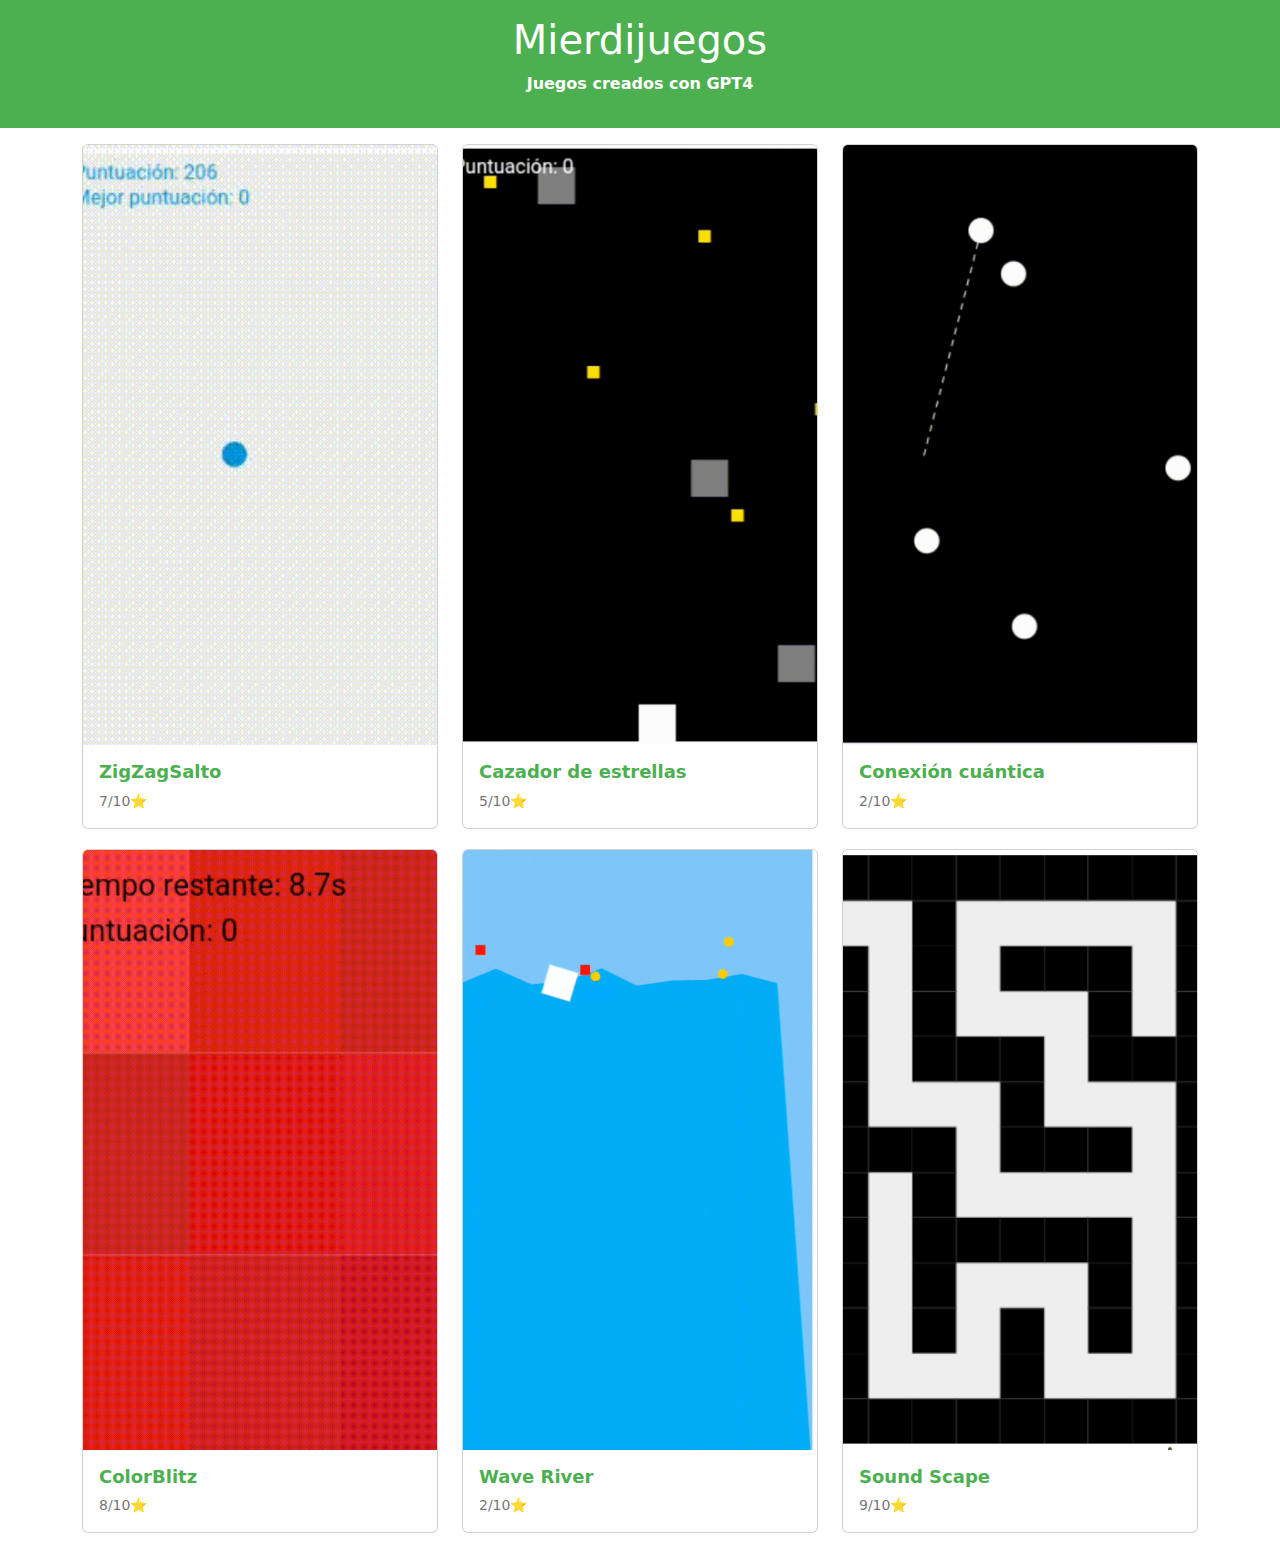
<file: index.html>
<!DOCTYPE html>
<html lang="es">
<head>
  <meta charset="UTF-8">
  <meta name="viewport" content="width=device-width, initial-scale=1.0">
  <title>Mierdijuegos</title>
  <link rel="stylesheet" href="src/styles.css">
  <link rel="preconnect" href="https://fonts.googleapis.com">
  <link rel="preconnect" href="https://fonts.gstatic.com" crossorigin>
  <link href="https://fonts.googleapis.com/css2?family=Roboto:wght@400;700&display=swap" rel="stylesheet">

  <link href="https://cdn.jsdelivr.net/npm/bootstrap@5.3.0-alpha1/dist/css/bootstrap.min.css" rel="stylesheet" crossorigin="anonymous">

</head>
<body>
  <div class="header">
    <h1>Mierdijuegos</h1>
    <p>Juegos creados con GPT4</p>
  </div>
  <div id="carouselExampleControls" class="carousel slide" data-bs-ride="carousel">
    <div class="container">
      <div class="row" id="card-container">
        <div class="carousel-inner">
        </div>
      </div>
      </div>
    </div>
    
    
  <script src="src/scripts.js"></script>
  <script src="https://cdn.jsdelivr.net/npm/@popperjs/core@2.11.6/dist/umd/popper.min.js" crossorigin="anonymous"></script>
  <script src="https://cdn.jsdelivr.net/npm/bootstrap@5.3.0-alpha1/dist/js/bootstrap.min.js"  crossorigin="anonymous"></script>
</body>
</html>
</file>
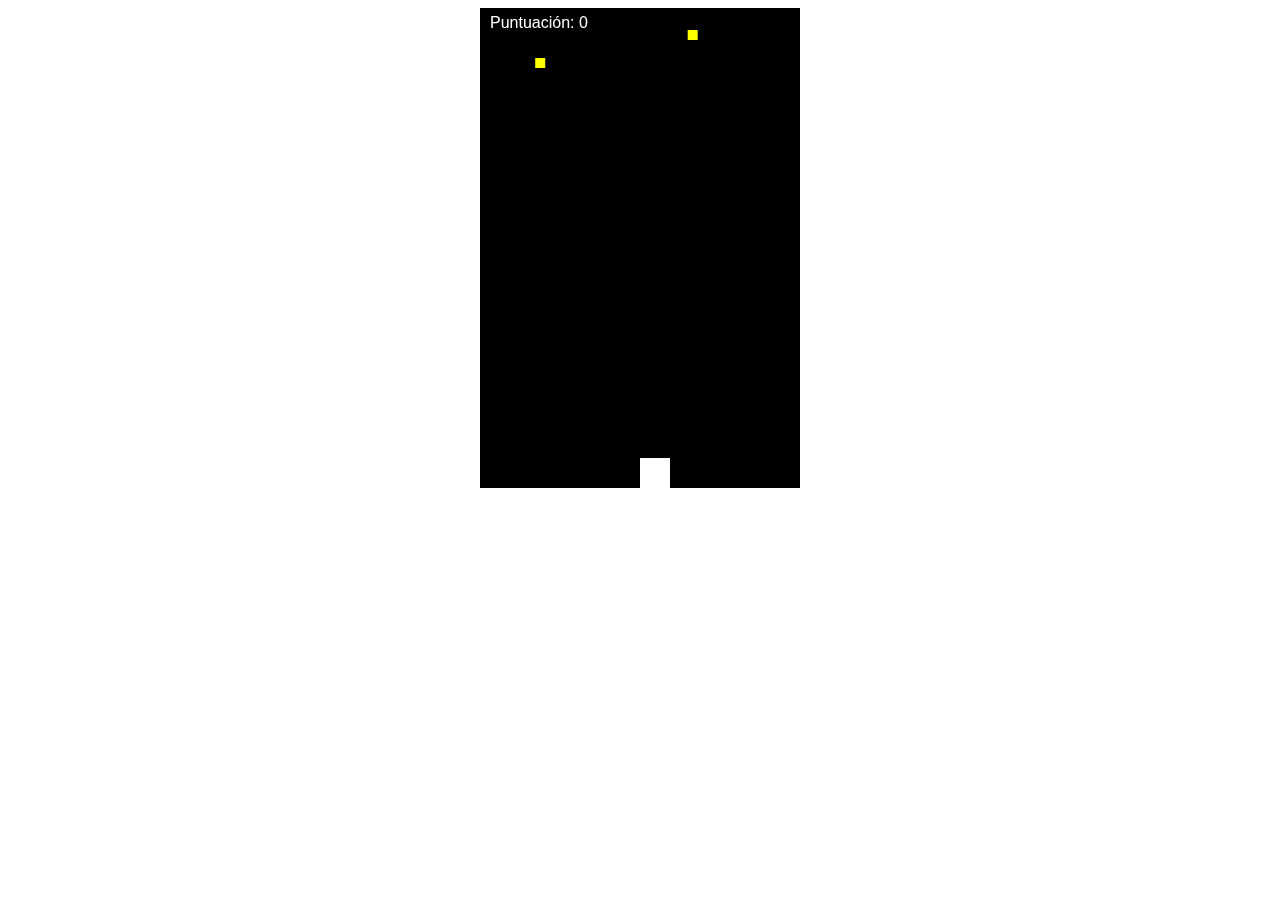
<file: cazador_estrellas.html>
<!DOCTYPE html>
<html lang="en">
<head>
    <meta charset="UTF-8">
    <meta name="viewport" content="width=device-width, initial-scale=1.0">
    <title>Cazador de Estrellas</title>
    <style>
        canvas {
            display: block;
            margin: 0 auto;
            background-color: #000;
            touch-action: none;
        }
    </style>
</head>
<body>
    <canvas id="gameCanvas" width="320" height="480"></canvas>
    <script>
        const canvas = document.getElementById('gameCanvas');
        const ctx = canvas.getContext('2d');
        const player = {
            x: canvas.width / 2,
            y: canvas.height - 30,
            width: 30,
            height: 30
        };
        const stars = [];
        const asteroids = [];
        let score = 0;
        let gameOver = false;

        function drawPlayer() {
            ctx.fillStyle = 'white';
            ctx.fillRect(player.x, player.y, player.width, player.height);
        }

        function drawStars() {
            ctx.fillStyle = 'yellow';
            stars.forEach(star => {
                ctx.fillRect(star.x, star.y, star.width, star.height);
            });
        }

        function drawAsteroids() {
            ctx.fillStyle = 'gray';
            asteroids.forEach(asteroid => {
                ctx.fillRect(asteroid.x, asteroid.y, asteroid.width, asteroid.height);
            });
        }

        function drawScore() {
            ctx.font = '16px Arial';
            ctx.fillStyle = 'white';
            ctx.fillText('Puntuación: ' + score, 10, 20);
        }

        function drawGameOver() {
            ctx.font = '48px Arial';
            ctx.fillStyle = 'red';
            ctx.fillText('Game Over', canvas.width / 2 - 100, canvas.height / 2 - 50);
        }

        function createStar() {
            const x = Math.random() * (canvas.width - 10);
            const y = -10;
            stars.push({ x, y, width: 10, height: 10 });
        }

        function createAsteroid() {
            const x = Math.random() * (canvas.width - 30);
            const y = -30;
            asteroids.push({ x, y, width: 30, height: 30 });
        }

        function updateGame() {
            ctx.clearRect(0, 0, canvas.width, canvas.height);

            if (gameOver) {
                drawGameOver();
            } else {
                drawPlayer();
                drawStars();
                drawAsteroids();
                drawScore();

                stars.forEach((star, index) => {
                    star.y += 2;

                    if (player.x < star.x + star.width && player.x + player.width > star.x && player.y < star.y + star.height && player.y + player.height > star.y) {
                        score += 10;
                        stars.splice(index, 1);
                    }
                });

                asteroids.forEach((asteroid, index) => {
                    asteroid.y += 3;

                    if (player.x < asteroid.x + asteroid.width && player.x + player.width > asteroid.x && player.y < asteroid.y + asteroid.height && player.y + player.height > asteroid.y) {
                        gameOver = true;
                    }
                });

                stars.filter(star => star.y < canvas.height); asteroids.filter(asteroid => asteroid.y < canvas.height);
                
            if (Math.random() < 0.02) {
                createStar();
            }

            if (Math.random() < 0.01) {
                createAsteroid();
            }
        }

        requestAnimationFrame(updateGame);
    }

    function onTouch(e) {
        if (!gameOver) {
            const touchX = e.touches[0].clientX;
            if (touchX < player.x) {
                player.x -= 50;
            } else {
                player.x += 50;
            }

            if (player.x < 0) {
                player.x = 0;
            } else if (player.x > canvas.width - player.width) {
                player.x = canvas.width - player.width;
            }
        } else {
            resetGame();
        }
    }

    function resetGame() {
        gameOver = false;
        score = 0;
        stars.length = 0;
        asteroids.length = 0;
        player.x = canvas.width / 2;
        player.y = canvas.height - 30;
    }

    canvas.addEventListener('touchstart', onTouch, false);
    updateGame();
</script>
</body> </html>
</file>
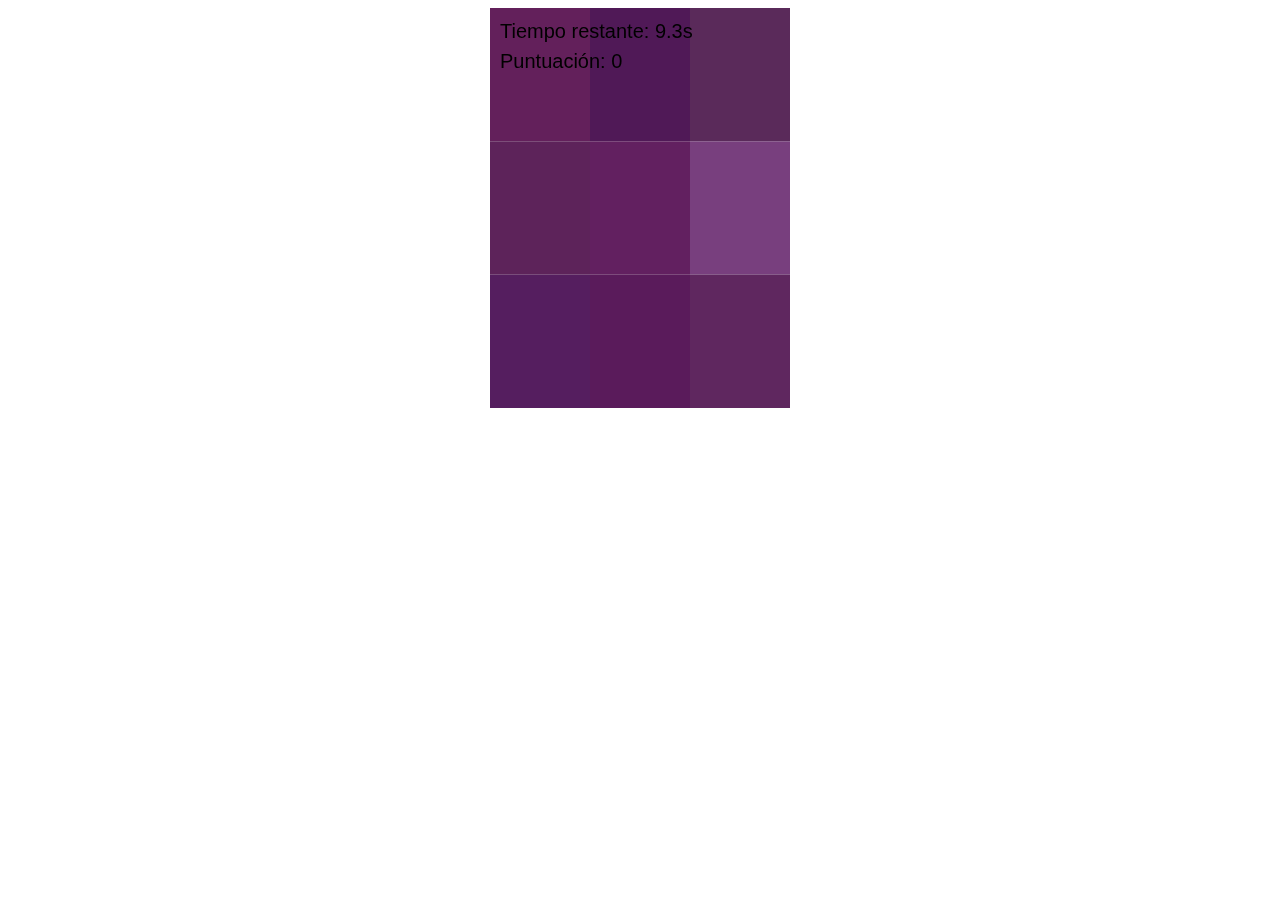
<file: colorblitz.html>
<!DOCTYPE html>
<html lang="en">
<head>
    <meta charset="UTF-8">
    <meta name="viewport" content="width=device-width, initial-scale=1.0">
    <title>ColorBlitz</title>
    <style>
        canvas {
            display: block;
            margin: 0 auto;
            background-color: #eee;
        }
    </style>
</head>
<body>
    <canvas id="gameCanvas" width="300" height="400"></canvas>
    <script>
        const canvas = document.getElementById('gameCanvas');
        const ctx = canvas.getContext('2d');

        let colors = [];
        let oddColorIndex = 0;
        let gridSize = 3;
        let score = 0;
        let timer = 10000;
        let gameInProgress = true;
        let gameOver = false;

        function generateColors() {
            const baseColor = {
                r: Math.floor(Math.random() * 256),
                g: Math.floor(Math.random() * 256),
                b: Math.floor(Math.random() * 256)
            };

            const colorVariation = 20;

            for (let i = 0; i < gridSize * gridSize; i++) {
                colors[i] = {
                    r: baseColor.r + Math.floor(Math.random() * colorVariation) - colorVariation / 2,
                    g: baseColor.g + Math.floor(Math.random() * colorVariation) - colorVariation / 2,
                    b: baseColor.b + Math.floor(Math.random() * colorVariation) - colorVariation / 2
                };
            }

            oddColorIndex = Math.floor(Math.random() * gridSize * gridSize);
            colors[oddColorIndex] = {
                r: baseColor.r + colorVariation+10,
                g: baseColor.g + colorVariation+10,
                b: baseColor.b + colorVariation+10 
            };
            
        }

        function draw() {
            ctx.clearRect(0, 0, canvas.width, canvas.height);

            const cellWidth = canvas.width / gridSize;
            const cellHeight = canvas.height / gridSize;

            for (let i = 0; i < gridSize; i++) {
                for (let j = 0; j < gridSize; j++) {
                    const color = colors[i * gridSize + j];
                    ctx.fillStyle = `rgb(${color.r}, ${color.g}, ${color.b})`;
                    ctx.fillRect(j * cellWidth, i * cellHeight, cellWidth, cellHeight);
                }
            }
        }

        function checkCorrectColor(index) {
            if (index === oddColorIndex) {
                score++;
                gridSize = Math.min(8, gridSize + 1);
                timer = timer+1000
                generateColors();
            } else {
                
              gameInProgress  = false;
            }
        }

        function handleClick(event) {
            if (!gameInProgress) return;

            const rect = canvas.getBoundingClientRect();
            const x = event.clientX - rect.left;
            const y = event.clientY - rect.top;

            const cellWidth = canvas.width / gridSize;
            const cellHeight = canvas.height / gridSize;

            const i = Math.floor(y / cellHeight);
            const j = Math.floor(x / cellWidth);
            const index = i * gridSize + j;

            checkCorrectColor(index);
        }

let elapsedTime = 0;

function update() {

    elapsedTime += 1000 / 60;

    if (gameInProgress) {
        draw();

        // Dibujar el temporizador en la pantalla
        ctx.fillStyle = 'black';
        ctx.font = '20px Arial';
        ctx.textAlign = 'left';
        const remainingTime = ((timer - elapsedTime) / 1000).toFixed(1);
        ctx.fillText('Tiempo restante: ' + remainingTime + 's', 10, 30);
        
        ctx.fillText('Puntuación: ' + score, 10, 60);

        if (elapsedTime >= timer) {
            gameInProgress = false;
        }
    } else {
        ctx.fillStyle = 'rgba(0, 0, 0, 0.5)';
        ctx.fillRect(0, 0, canvas.width, canvas.height);

        ctx.fillStyle = 'white';
        ctx.font = '30px Arial';
        ctx.textAlign = 'center';
        ctx.fillText('Game Over', canvas.width / 2, canvas.height / 2 - 20);
        ctx.fillText('Score: ' + score, canvas.width / 2, canvas.height / 2 + 20);
        gameOver = true;
    }
}

function resetGame() {
    if (!gameInProgress && gameOver) {
        score = 0;
        gridSize = 3;
        elapsedTime = 0;
        timer = 10000;
        gameInProgress = true;
        gameOver = false;
        generateColors();
    }
}

canvas.addEventListener('click', handleClick);
canvas.addEventListener('click', resetGame);

generateColors();
setInterval(update, 1000 / 60);



</script></body></html>
</file>
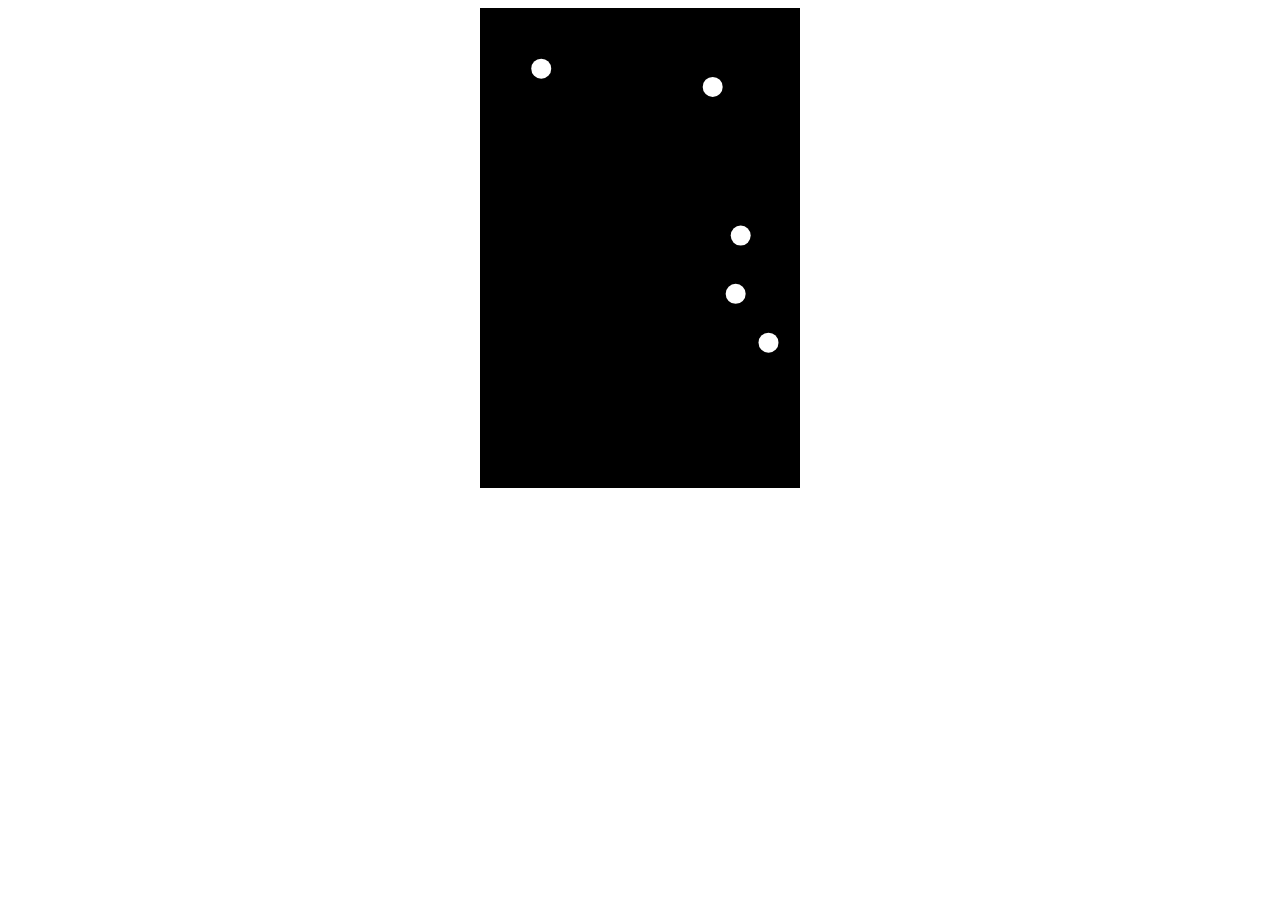
<file: conexiom_cuantica.html>
<!DOCTYPE html>
<html lang="en">
<head>
    <meta charset="UTF-8">
    <meta name="viewport" content="width=device-width, initial-scale=1.0">
    <title>Conexión Cuántica</title>
    <style>
        canvas {
            display: block;
            margin: 0 auto;
            background-color: #000;
            touch-action: none;
        }
    </style>
</head>
<body>
    <canvas id="gameCanvas" width="320" height="480"></canvas>
    <script>
        const canvas = document.getElementById('gameCanvas');
        const ctx = canvas.getContext('2d');

        const qubits = generateRandomQubits(5);


        const connections = [];

        let selectedQubit = null;
        let dragging = false;
        let gameOver = false;
        let touchEnd = { x: 0, y: 0 };

        function drawQubits() {
            ctx.fillStyle = 'white';
            qubits.forEach(qubit => {
                ctx.beginPath();
                ctx.arc(qubit.x, qubit.y, 10, 0, 2 * Math.PI);
                ctx.fill();
            });
        }
        
        
function restartGame() {
    qubits.length = 0;
    connections.length = 0;
    gameOver = false;
    qubits.push(...generateRandomQubits(5));
}

        function drawConnections() {
            ctx.strokeStyle = 'white';
            ctx.lineWidth = 3;
            connections.forEach(connection => {
                ctx.beginPath();
                ctx.moveTo(qubits[connection.start].x, qubits[connection.start].y);
                ctx.lineTo(qubits[connection.end].x, qubits[connection.end].y);
                ctx.stroke();
            });
        }

        function drawPreviewConnection(x, y) {
            if (selectedQubit !== null) {
                ctx.strokeStyle = 'white';
                ctx.lineWidth = 1;
                ctx.setLineDash([5, 5]);
                ctx.beginPath();
                ctx.moveTo(qubits[selectedQubit].x, qubits[selectedQubit].y);
                ctx.lineTo(x, y);
                ctx.stroke();
                ctx.setLineDash([]);
            }
        }

        function updateGame() {
            ctx.clearRect(0, 0, canvas.width, canvas.height);

            if (!gameOver) {
                drawQubits();
                drawConnections();
                if (dragging) {
                    drawPreviewConnection(touchEnd.x, touchEnd.y);
                }
            } else {
                ctx.font = '48px Arial';
                ctx.fillStyle = 'red';
                ctx.fillText('Ganaste!', canvas.width / 2 - 100, canvas.height / 2 - 50);
            }

            requestAnimationFrame(updateGame);
        }

        
        function onTouchStart(event) {
    event.preventDefault();

    if (gameOver) {
        restartGame();
        return;
    }

    const touch = event.changedTouches[0];
    const x = touch.clientX - canvas.getBoundingClientRect().left;
    const y = touch.clientY - canvas.getBoundingClientRect().top;

    selectedQubit = findClosestQubit(x, y);

    if (selectedQubit !== null) {
        dragging = true;
    }
}

        function checkWin() {
    const totalConnections = qubits.length * (qubits.length - 1) / 2;
    if (connections.length === totalConnections) {
        gameOver = true;
    }
}


        function onTouchMove(event) {
            event.preventDefault();
            const touch = event.changedTouches[0];
            touchEnd.x = touch.clientX - canvas.getBoundingClientRect().left;
            touchEnd.y = touch.clientY - canvas.getBoundingClientRect().top;
        }

        function onTouchEnd(event) {
            event.preventDefault();
            const touch = event.changedTouches[0];
            const x = touch.clientX - canvas.getBoundingClientRect().left;
            const y = touch.clientY - canvas.getBoundingClientRect().top;

            const targetQubit = findClosestQubit(x, y);

            if (selectedQubit !== null && targetQubit !== null && targetQubit !== selectedQubit && !connectionExists(selectedQubit, targetQubit)) {
                connections.push({ start: selectedQubit, end: targetQubit });
                checkWin();
            }

            selectedQubit = null;
            dragging = false;
        }
        function generateRandomQubits(numQubits) {
    const newQubits = [];
    for (let i = 0; i < numQubits; i++) {
        newQubits.push({
            x: Math.random() * (canvas.width - 40) + 20,
            y: Math.random() * (canvas.height - 40) + 20,
        });
    }
    return newQubits;
}

   
        function findClosestQubit(x, y) {
            let closest = null;
            let closestDistance = Infinity;

            qubits.forEach((qubit, index) => {
                const dx = qubit.x - x;
                const dy = qubit.y - y;
                const distance = Math.sqrt(dx * dx + dy * dy);

                if (distance < 20 && distance < closestDistance) {
                    closest = index;
                    closestDistance = distance;
                }
            });

            return closest;
        }

        function connectionExists(qubitA, qubitB) {
            return connections.some(connection => (connection.start === qubitA && connection.end === qubitB) || (connection.start === qubitB && connection.end === qubitA));
        }

        canvas.addEventListener('touchstart', onTouchStart, false);
        canvas.addEventListener('touchmove', onTouchMove, false);
        canvas.addEventListener('touchend', onTouchEnd, false);

        updateGame();
    </script>
</body>
</html>
</file>
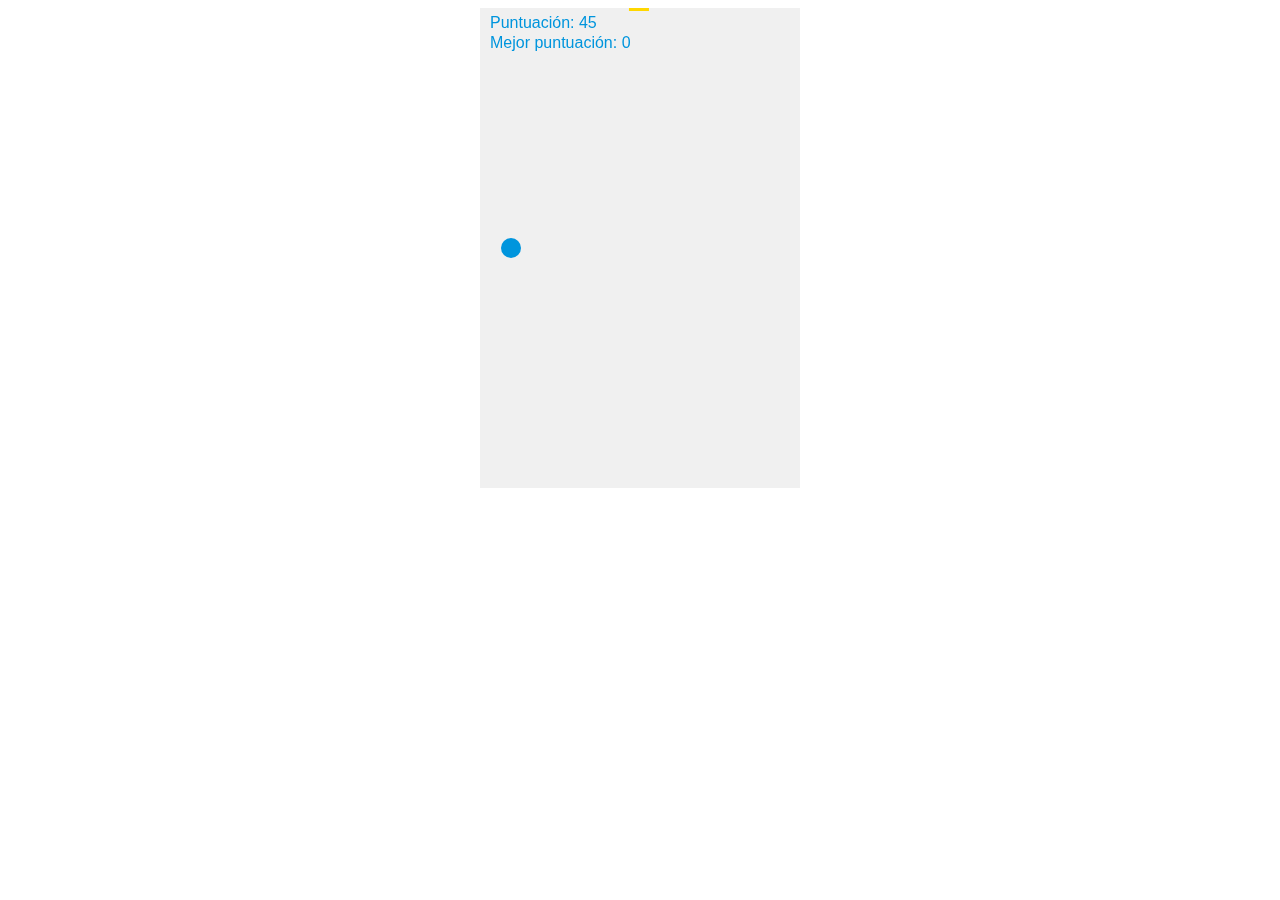
<file: zig_zag_salto.html>
<!DOCTYPE html>
<html lang="en">
<head>
    <meta charset="UTF-8">
    <meta name="viewport" content="width=device-width, initial-scale=1.0">
    <title>ZigZag Salto</title>
    <style>
        canvas {
            display: block;
            margin: 0 auto;
            background-color: #f0f0f0;
            touch-action: none;
        }
    </style>
</head>
<body>
    <canvas id="gameCanvas" width="320" height="480"></canvas>
    <script>
        const canvas = document.getElementById('gameCanvas');
        const ctx = canvas.getContext('2d');
        let posX = canvas.width / 2;
        let posY = canvas.height / 2;
        let direction = -1;
        const ballRadius = 10;
        const speed = 3;
        let score = 0;
        let bestScore = 0;
        let startTime = Date.now();
        let obstacles = [];
        let powerUps = [];
        let gameOver = false;

        function createObstacle() {
            const width = Math.random() * (canvas.width * 0.6) + (canvas.width * 0.1);
            const x = Math.random() * (canvas.width - width);
            const y = -20;
            obstacles.push({ x, y, width, height: 10 });
        }

        function createPowerUp() {
            const x = Math.random() * (canvas.width - 20);
            const y = -20;
            powerUps.push({ x, y, width: 20, height: 20 });
        }

        function drawBall() {
            ctx.beginPath();
            ctx.arc(posX, posY, ballRadius, 0, Math.PI * 2);
            ctx.fillStyle = '#0095DD';
            ctx.fill();
            ctx.closePath();
        }

        function drawObstacles() {
            ctx.fillStyle = 'black';
            obstacles.forEach(obstacle => {
                ctx.fillRect(obstacle.x, obstacle.y, obstacle.width, obstacle.height);
            });
        }

        function drawPowerUps() {
            ctx.fillStyle = 'gold';
            powerUps.forEach(powerUp => {
                ctx.fillRect(powerUp.x, powerUp.y, powerUp.width, powerUp.height);
            });
        }

        function drawScore() {
            ctx.font = '16px Arial';
            ctx.fillStyle = '#0095DD';
            ctx.fillText('Puntuación: ' + score, 10, 20);
            ctx.fillText('Mejor puntuación: ' + bestScore, 10, 40);
        }

        function drawGameOver() {
            ctx.font = '48px Arial';
            ctx.fillStyle = 'red';
            ctx.fillText('Game Over', canvas.width / 2 - 100, canvas.height / 2 - 50);

            ctx.font = '24px Arial';
            ctx.fillStyle = 'black';
            ctx.fillText('Toca para reiniciar', canvas.width / 2 - 85, canvas.height / 2 + 50);
        }

        function resetGame() {
            posX = canvas.width / 2;
            posY = canvas.height / 2;
            score = 0;
            startTime = Date.now();
            obstacles = [];
            powerUps = [];
            gameOver = false;
        }

        function updateGame() {
            ctx.clearRect(0, 0, canvas.width, canvas.height);

            if (gameOver) { drawGameOver(); } else { drawBall(); drawObstacles(); drawPowerUps(); drawScore();
                    posX += direction * speed;

        if (posX < ballRadius || posX > canvas.width - ballRadius) {
            direction *= -1;
        }

        obstacles.forEach(obstacle => {
            obstacle.y += speed;

            // Comprobar colisión con obstáculos
            if (posX + ballRadius > obstacle.x && posX - ballRadius < obstacle.x + obstacle.width && posY + ballRadius > obstacle.y && posY - ballRadius < obstacle.y + obstacle.height) {
                if (score > bestScore) {
                    bestScore = score;
                }
                gameOver = true;
            } else if (obstacle.y + obstacle.height > posY) {
                score++;
            }
        });

        powerUps.forEach((powerUp, index) => {
            powerUp.y += speed;

            // Comprobar colisión con power-ups
            if (posX + ballRadius > powerUp.x && posX - ballRadius < powerUp.x + powerUp.width && posY + ballRadius > powerUp.y && posY - ballRadius < powerUp.y + powerUp.height) {
                score += 100;
                powerUps.splice(index, 1);
            }
        });

        // Eliminar obstáculos y power-ups fuera de la pantalla
        obstacles = obstacles.filter(obstacle => obstacle.y < canvas.height);
        powerUps = powerUps.filter(powerUp => powerUp.y < canvas.height);

        // Crear nuevos obstáculos y power-ups
        if (Math.random() < 0.01) {
            createObstacle();
        }
        if (Math.random() < 0.005) {
            createPowerUp();
        }

        // Añadir puntos por tiempo
        score += Math.floor((Date.now() - startTime) / 10);
        startTime = Date.now();
    }

    requestAnimationFrame(updateGame);
}

function onTouch() {
    if (gameOver) {
        resetGame();
    } else {
        direction *= -1;
    }
}

canvas.addEventListener('touchstart', function (e) {
    e.preventDefault();
    onTouch();
});

updateGame();

</script> </body> </html>
</file>
<file: src/styles.css>
body {
    font-family: 'Roboto', Arial, sans-serif;
    background-color: #f5f5f5;
    color: #333;
    margin: 0;
    padding: 0;
  }
  .header {
    text-align: center;
    padding: 16px;
    background-color: #4CAF50;
    color: white !important;
    margin: 0;
    font-weight: 700;
  }
  
  ul {
    list-style-type: none;
    margin: 0;
    padding: 20px;
  }
  
  li {
    padding: 10px;
    background-color: #FFF;
    border: 1px solid #CCC;
    border-radius: 5px;
    margin-bottom: 10px;
    font-size: 18px;
    box-shadow: 0 4px 6px rgba(0, 0, 0, 0.1);
  }
  
  a {
    text-decoration: none;
    color: #4CAF50;
  }
  
  a:hover {
    text-decoration: underline;
  }
  .card {
    width: 100%;
    margin-bottom: 20px;
  }
  
  .card img {
    width: 100%;
    height: 600px;
    object-fit: cover;
  }
  
  .card-title {
    font-weight: bold;
    font-size: 18px;
    color:#4CAF50 !important;
  }
  
  .card-text {
    font-size: 14px;
    color: #777;
  }

  .carousel{
    padding-top: 16px;
  }
</file>
